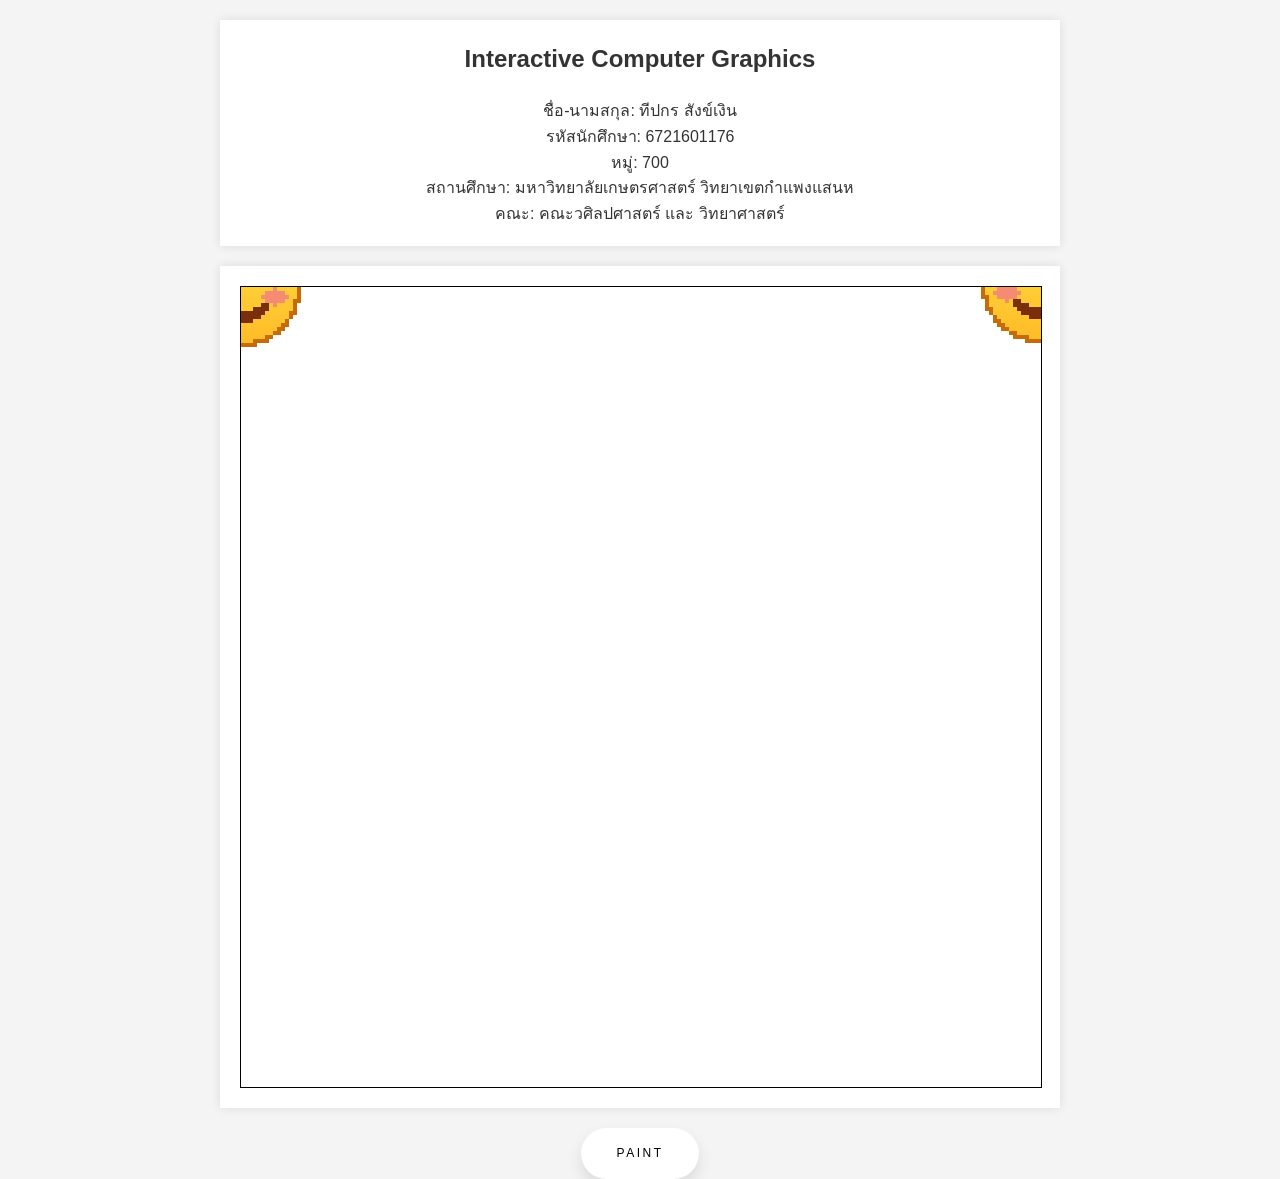
<file: index.html>
<html>
  <head>
    <title>Raster Graphics</title>
    <link rel="stylesheet" href="style.css" />
  </head>
  <body>
    <section class="CV">
      <div class="container">
        <h1>Interactive Computer Graphics</h1>

        <p>ชื่อ-นามสกุล: ทีปกร สังข์เงิน</p>
        <p>รหัสนักศึกษา: 6721601176</p>
        <p>หมู่: 700</p>
        <p>สถานศึกษา: มหาวิทยาลัยเกษตรศาสตร์ วิทยาเขตกำแพงแสนห</p>
        <p>คณะ: คณะวศิลปศาสตร์ และ วิทยาศาสตร์</p>

        

      </div>
    </section>

    

    <section class="canvas-container">
      <div class="container">
         <canvas
      id="canvas"
      width="200"
      height="200"
      style="
        width: 800px;
        height: 800px;
        border: 1px solid #000;
        image-rendering: pixelated;
      "
    >
    </canvas>
      </div>

      <section>

        <nav>
          <a href="./Paint/index.html">Paint</a>
        </nav>

      </section>

   

    <script>
      const canvas = document.getElementById("canvas");
      const ctx = canvas.getContext("2d");
      const imageData = ctx.createImageData(canvas.width, canvas.height);
      const pixels = imageData.data; // Array of color [R,G,B,A, R,G,B,A, ...]

      function putPixel(x, y, r, g, b, a = 255) {
        const idx = (y * canvas.width + x) * 4; // หา index แรกของ pixel (x,y)
        pixels[idx] = r;
        pixels[idx + 1] = g;
        pixels[idx + 2] = b;
        pixels[idx + 3] = a;
      }

      function drawLine(x1, y1, x2, y2, r, g, b, a = 255) {
        const dx = Math.abs(x2 - x1);
        const dy = Math.abs(y2 - y1);

        if (dx > dy) {
          const m = (y2 - y1) / (x2 - x1);
          const c = y1 - m * x1;
          for (let x = Math.min(x1, x2); x <= Math.max(x1, x2); x++) {
            const y = Math.round(m * x + c);
            putPixel(x, y, r, g, b, a);
          }
        } else {
          const m = (x2 - x1) / (y2 - y1);
          const c = x1 - m * y1;
          for (let y = Math.min(y1, y2); y <= Math.max(y1, y2); y++) {
            const x = Math.round(m * y + c);
            putPixel(x, y, r, g, b, a);
          }
        }
      }

      function drawRect(x1, y1, x2, y2, r, g, b, a = 255) {
        drawLine(x1, y1, x2, y1, r, g, b, a); // Top edge
        drawLine(x2, y1, x2, y2, r, g, b, a); // Right edge
        drawLine(x2, y2, x1, y2, r, g, b, a); // Bottom edge
        drawLine(x1, y2, x1, y1, r, g, b, a); // Left edge
      }

      function drawRectFilled(x1, y1, x2, y2, r, g, b, a = 255) {
        for (let y = y1; y <= y2; y++) {
          for (let x = x1; x <= x2; x++) {
            putPixel(x, y, r, g, b, a);
          }
        }
      }

      function drawRectGradient(x1, y1, x2, y2, r1, g1, b1, r2, g2, b2) {
        for (let y = y1; y <= y2; y++) {
          const t = (y - y1) / (y2 - y1);
          const r = Math.round(r1 * (1 - t) + r2 * t);
          const g = Math.round(g1 * (1 - t) + g2 * t);
          const b = Math.round(b1 * (1 - t) + b2 * t);
          for (let x = x1; x <= x2; x++) {
            putPixel(x, y, r, g, b);
          }
        }
      }

      function drawEllipse(cx, cy, rx, ry, r, g, b, a = 255) {
        for (let y = -ry; y <= ry; y++) {
          for (let x = -rx; x <= rx; x++) {
            if ((x * x) / (rx * rx) + (y * y) / (ry * ry) < 1) {
              putPixel(cx + x, cy + y, r, g, b, a);
            }
          }
        }
      }

      function drawSprite(sprite, x, y, r, g, b, a = 255) {
        for (let j = 0; j < sprite.length; j++) {
          for (let i = 0; i < sprite[j].length; i++) {
            if (sprite[j][i] === 1) {
              putPixel(x + i, y + j, r, g, b, a);
            }
          }
        }
      }

      function drawSprite24Bit(sprite, x, y) {
        for (let j = 0; j < sprite.length; j++) {
          for (let i = 0; i < sprite[j].length; i++) {
            const color = sprite[j][i];

            if (color !== null) {
              const r = (color >> 16) & 255;
              const g = (color >> 8) & 255;
              const b = color & 255;
              const cX = i - sprite[j].length / 2;
              const cY = j - sprite.length / 2;

              // Rotate
              const rad = (degree * Math.PI) / 180;
              const x_rotated = Math.round(
                cX * Math.cos(rad) - cY * Math.sin(rad),
              );
              const y_rotated = Math.round(
                cX * Math.sin(rad) + cY * Math.cos(rad),
              );

              // Scale
              const x_rotated_scaled = Math.round(x_rotated * scaleX);
              const y_rotated_scaled = Math.round(y_rotated * scaleY);

              //putPixel(x + x_rotated_scaled, y + y_rotated_scaled, r, g, b, a);
              drawRectFilled(
                x + x_rotated_scaled,
                y + y_rotated_scaled,
                x + x_rotated_scaled,
                y + y_rotated_scaled,
                r,
                g,
                b,
                a,
              );
            }
          }
        }
      }

      function drawSpriteRotateScale(sprite, x, y, degree, scaleX, scaleY) {
        for (let j = 0; j < sprite.length; j++) {
          for (let i = 0; i < sprite[j].length; i++) {
            const color = sprite[j][i];

            if (color !== null) {
              const r = (color >> 16) & 255;
              const g = (color >> 8) & 255;
              const b = color & 255;

              // Center the pixel coordinates
              const cX = i - sprite[j].length / 2;
              const cY = j - sprite.length / 2;

              // Rotate
              const rad = (degree * Math.PI) / 180;
              const x_rotated = Math.round(
                cX * Math.cos(rad) - cY * Math.sin(rad),
              );
              const y_rotated = Math.round(
                cX * Math.sin(rad) + cY * Math.cos(rad),
              );

              // Scale
              const x_rotated_scaled = Math.round(x_rotated * scaleX);
              const y_rotated_scaled = Math.round(y_rotated * scaleY);

              const x_translated = x + x_rotated_scaled;
              const y_translated = y + y_rotated_scaled;

              //putPixel(x + x_rotated_scaled, y + y_rotated_scaled, r, g, b, a);
              drawEllipse(
                x_translated,
                y_translated,
                Math.round(scaleX),
                Math.round(scaleY),
                r,
                g,
                b,
                255,
              );
            }
          }
        }
      }

      function toScaledMousePos(posX, posY) {
        const rect = canvas.getBoundingClientRect();
        const scaleX = canvas.width / rect.width;
        const scaleY = canvas.height / rect.height;
        return {
          x: Math.floor((posX - rect.left) * scaleX),
          y: Math.floor((posY - rect.top) * scaleY),
        };
      }

      const spaceInvaderSprite = [
        [0, 1, 1, 0, 0, 0, 0, 0, 0, 0, 0, 0, 0, 0, 1, 1],
        [0, 1, 1, 0, 0, 0, 0, 1, 1, 1, 0, 0, 0, 0, 1, 1],
        [0, 1, 1, 0, 0, 0, 1, 1, 1, 1, 1, 1, 0, 0, 1, 1],
        [0, 1, 1, 0, 1, 1, 1, 1, 1, 1, 1, 1, 1, 0, 1, 1],
        [0, 1, 1, 0, 1, 0, 0, 0, 0, 0, 0, 0, 1, 0, 1, 1],
        [0, 1, 1, 0, 1, 0, 0, 0, 0, 0, 0, 0, 1, 0, 1, 1],
        [0, 1, 1, 0, 1, 0, 0, 0, 0, 0, 0, 0, 1, 0, 1, 1],
        [0, 1, 1, 1, 1, 0, 0, 1, 1, 0, 0, 1, 1, 1, 1, 0],
        [1, 0, 1, 1, 0, 1, 1, 0, 0, 1, 1, 0, 1, 1, 0, 1],
        [1, 1, 1, 1, 1, 1, 1, 1, 1, 1, 1, 1, 1, 1, 1, 1],
        [1, 1, 1, 0, 1, 1, 1, 1, 1, 1, 1, 1, 1, 0, 1, 1],
        [0, 1, 1, 1, 1, 1, 1, 1, 1, 1, 1, 1, 1, 1, 1, 0],
        [0, 0, 1, 1, 1, 1, 1, 1, 1, 1, 1, 1, 1, 1, 0, 0],
        [0, 0, 0, 1, 1, 1, 1, 0, 0, 1, 1, 1, 1, 0, 0, 0],
        [0, 0, 0, 0, 1, 1, 0, 0, 0, 0, 1, 1, 0, 0, 0, 0],
      ];
      const smileSprite24Bit32x32 = [
        [
          null,
          null,
          null,
          null,
          null,
          null,
          null,
          null,
          null,
          null,
          null,
          null,
          null,
          null,
          null,
          null,
          null,
          null,
          null,
          null,
          null,
          null,
          null,
          null,
          null,
          null,
          null,
          null,
          null,
          null,
          null,
          null,
        ],
        [
          null,
          null,
          null,
          null,
          null,
          null,
          null,
          null,
          null,
          null,
          null,
          null,
          0xc76a08,
          0xc76a08,
          0xc76a08,
          0xc76a08,
          0xc76a08,
          0xc76a08,
          0xc76a08,
          0xc76a08,
          null,
          null,
          null,
          null,
          null,
          null,
          null,
          null,
          null,
          null,
          null,
          null,
        ],
        [
          null,
          null,
          null,
          null,
          null,
          null,
          null,
          null,
          null,
          0xc76a08,
          0xc76a08,
          0xc76a08,
          0xc76a08,
          0xffdf48,
          0xffdf48,
          0xffdf48,
          0xffdf48,
          0xffdf48,
          0xffdf48,
          0xc76a08,
          0xc76a08,
          0xc76a08,
          0xc76a08,
          null,
          null,
          null,
          null,
          null,
          null,
          null,
          null,
          null,
        ],
        [
          null,
          null,
          null,
          null,
          null,
          null,
          null,
          null,
          0xc76a08,
          0xc76a08,
          0xffde47,
          0xffde47,
          0xffde47,
          0xffde47,
          0xffde47,
          0xffde47,
          0xffde47,
          0xffde47,
          0xffde47,
          0xffde47,
          0xffde47,
          0xffde47,
          0xc76a08,
          0xc76a08,
          null,
          null,
          null,
          null,
          null,
          null,
          null,
          null,
        ],
        [
          null,
          null,
          null,
          null,
          null,
          null,
          0xc76a08,
          0xc76a08,
          0xffdd45,
          0xffdd45,
          0xffdd45,
          0xffdd45,
          0xffdd45,
          0xffdd45,
          0xffdd45,
          0xffdd45,
          0xffdd45,
          0xffdd45,
          0xffdd45,
          0xffdd45,
          0xffdd45,
          0xffdd45,
          0xffdd45,
          0xffdd45,
          0xc76a08,
          0xc76a08,
          null,
          null,
          null,
          null,
          null,
          null,
        ],
        [
          null,
          null,
          null,
          null,
          null,
          0xc76a08,
          0xc76a08,
          0xffdc44,
          0xffdc44,
          0xffdc44,
          0xffdc44,
          0xffdc44,
          0xffdc44,
          0xffdc44,
          0xffdc44,
          0xffdc44,
          0xffdc44,
          0xffdc44,
          0xffdc44,
          0xffdc44,
          0xffdc44,
          0xffdc44,
          0xffdc44,
          0xffdc44,
          0xffdc44,
          0xc76a08,
          0xc76a08,
          null,
          null,
          null,
          null,
          null,
        ],
        [
          null,
          null,
          null,
          null,
          0xc76a08,
          0xc76a08,
          0xffda43,
          0xffda43,
          0xffda43,
          0xffda43,
          0xffda43,
          0xffda43,
          0xffda43,
          0xffda43,
          0xffda43,
          0xffda43,
          0xffda43,
          0xffda43,
          0xffda43,
          0xffda43,
          0xffda43,
          0xffda43,
          0xffda43,
          0xffda43,
          0xffda43,
          0xffda43,
          0xc76a08,
          0xc76a08,
          null,
          null,
          null,
          null,
        ],
        [
          null,
          null,
          null,
          null,
          0xc76a08,
          0xffd942,
          0xffd942,
          0xffd942,
          0xffd942,
          0xffd942,
          0xffd942,
          0xffd942,
          0xffd942,
          0xffd942,
          0xffd942,
          0xffd942,
          0xffd942,
          0xffd942,
          0xffd942,
          0xffd942,
          0xffd942,
          0xffd942,
          0xffd942,
          0xffd942,
          0xffd942,
          0xffd942,
          0xffd942,
          0xc76a08,
          null,
          null,
          null,
          null,
        ],
        [
          null,
          null,
          null,
          0xc76a08,
          0xffd841,
          0xffd841,
          0xffd841,
          0xffd841,
          0xffd841,
          0xffd841,
          0xffd841,
          0xffd841,
          0xffd841,
          0xffd841,
          0xffd841,
          0xffd841,
          0xffd841,
          0xffd841,
          0xffd841,
          0xffd841,
          0xffd841,
          0xffd841,
          0xffd841,
          0xffd841,
          0xffd841,
          0xffd841,
          0xffd841,
          0xffd841,
          0xc76a08,
          null,
          null,
          null,
        ],
        [
          null,
          null,
          0xc76a08,
          0xc76a08,
          0xffd640,
          0xffd640,
          0xffd640,
          0xffd640,
          0xffd640,
          0x3b2507,
          0x3b2507,
          0x3b2507,
          0xffd640,
          0xffd640,
          0xffd640,
          0xffd640,
          0xffd640,
          0xffd640,
          0xffd640,
          0xffd640,
          0x3b2507,
          0x3b2507,
          0x3b2507,
          0xffd640,
          0xffd640,
          0xffd640,
          0xffd640,
          0xffd640,
          0xc76a08,
          0xc76a08,
          null,
          null,
        ],
        [
          null,
          null,
          0xc76a08,
          0xffd53e,
          0xffd53e,
          0xffd53e,
          0xffd53e,
          0xffd53e,
          0x3b2507,
          0xffffff,
          0x3b2507,
          0x3b2507,
          0x3b2507,
          0xffd53e,
          0xffd53e,
          0xffd53e,
          0xffd53e,
          0xffd53e,
          0xffd53e,
          0x3b2507,
          0xffffff,
          0x3b2507,
          0x3b2507,
          0x3b2507,
          0xffd53e,
          0xffd53e,
          0xffd53e,
          0xffd53e,
          0xffd53e,
          0xc76a08,
          null,
          null,
        ],
        [
          null,
          null,
          0xc76a08,
          0xffd43d,
          0xffd43d,
          0xffd43d,
          0xffd43d,
          0xffd43d,
          0x3b2507,
          0x3b2507,
          0x3b2507,
          0x3b2507,
          0x3b2507,
          0xffd43d,
          0xffd43d,
          0xffd43d,
          0xffd43d,
          0xffd43d,
          0xffd43d,
          0x3b2507,
          0x3b2507,
          0x3b2507,
          0x3b2507,
          0x3b2507,
          0xffd43d,
          0xffd43d,
          0xffd43d,
          0xffd43d,
          0xffd43d,
          0xc76a08,
          null,
          null,
        ],
        [
          null,
          0xc76a08,
          0xc76a08,
          0xffd33c,
          0xffd33c,
          0xffd33c,
          0xffd33c,
          0xffd33c,
          0x3b2507,
          0x3b2507,
          0x3b2507,
          0x3b2507,
          0x3b2507,
          0xffd33c,
          0xffd33c,
          0xffd33c,
          0xffd33c,
          0xffd33c,
          0xffd33c,
          0x3b2507,
          0x3b2507,
          0x3b2507,
          0x3b2507,
          0x3b2507,
          0xffd33c,
          0xffd33c,
          0xffd33c,
          0xffd33c,
          0xffd33c,
          0xc76a08,
          0xc76a08,
          null,
        ],
        [
          null,
          0xc76a08,
          0xffd13b,
          0xffd13b,
          0xffd13b,
          0xffd13b,
          0xffd13b,
          0xffd13b,
          0xffd13b,
          0x3b2507,
          0x3b2507,
          0x3b2507,
          0xffd13b,
          0xffd13b,
          0xffd13b,
          0xffd13b,
          0xffd13b,
          0xffd13b,
          0xffd13b,
          0xffd13b,
          0x3b2507,
          0x3b2507,
          0x3b2507,
          0xffd13b,
          0xffd13b,
          0xffd13b,
          0xffd13b,
          0xffd13b,
          0xffd13b,
          0xffd13b,
          0xc76a08,
          null,
        ],
        [
          null,
          0xc76a08,
          0xffd03a,
          0xffd03a,
          0xffd03a,
          0xffd03a,
          0xffd03a,
          0xffd03a,
          0xffd03a,
          0xffd03a,
          0xffd03a,
          0xffd03a,
          0xffd03a,
          0xffd03a,
          0xffd03a,
          0xffd03a,
          0xffd03a,
          0xffd03a,
          0xffd03a,
          0xffd03a,
          0xffd03a,
          0xffd03a,
          0xffd03a,
          0xffd03a,
          0xffd03a,
          0xffd03a,
          0xffd03a,
          0xffd03a,
          0xffd03a,
          0xffd03a,
          0xc76a08,
          null,
        ],
        [
          null,
          0xc76a08,
          0xffcf39,
          0xffcf39,
          0xffcf39,
          0xffcf39,
          0xffcf39,
          0xffcf39,
          0xffcf39,
          0xffcf39,
          0xffcf39,
          0xffcf39,
          0xffcf39,
          0xffcf39,
          0xffcf39,
          0xffcf39,
          0xffcf39,
          0xffcf39,
          0xffcf39,
          0xffcf39,
          0xffcf39,
          0xffcf39,
          0xffcf39,
          0xffcf39,
          0xffcf39,
          0xffcf39,
          0xffcf39,
          0xffcf39,
          0xffcf39,
          0xffcf39,
          0xc76a08,
          null,
        ],
        [
          null,
          0xc76a08,
          0xffcd37,
          0xffcd37,
          0xffcd37,
          0xffcd37,
          0xffcd37,
          0xf58b73,
          0xffcd37,
          0xffcd37,
          0xffcd37,
          0xffcd37,
          0xffcd37,
          0xffcd37,
          0xffcd37,
          0xffcd37,
          0xffcd37,
          0xffcd37,
          0xffcd37,
          0xffcd37,
          0xffcd37,
          0xffcd37,
          0xffcd37,
          0xffcd37,
          0xf58b73,
          0xffcd37,
          0xffcd37,
          0xffcd37,
          0xffcd37,
          0xffcd37,
          0xc76a08,
          null,
        ],
        [
          null,
          0xc76a08,
          0xffcc36,
          0xffcc36,
          0xffcc36,
          0xf58b73,
          0xf58b73,
          0xf58b73,
          0xf58b73,
          0xf58b73,
          0xffcc36,
          0xffcc36,
          0xffcc36,
          0xffcc36,
          0xffcc36,
          0xffcc36,
          0xffcc36,
          0xffcc36,
          0xffcc36,
          0xffcc36,
          0xffcc36,
          0xffcc36,
          0xf58b73,
          0xf58b73,
          0xf58b73,
          0xf58b73,
          0xf58b73,
          0xffcc36,
          0xffcc36,
          0xffcc36,
          0xc76a08,
          null,
        ],
        [
          null,
          0xc76a08,
          0xffcb35,
          0xffcb35,
          0xf58b73,
          0xf58b73,
          0xf58b73,
          0xf58b73,
          0xf58b73,
          0xf58b73,
          0xf58b73,
          0xffcb35,
          0xffcb35,
          0xffcb35,
          0xffcb35,
          0xffcb35,
          0xffcb35,
          0xffcb35,
          0xffcb35,
          0xffcb35,
          0xffcb35,
          0xf58b73,
          0xf58b73,
          0xf58b73,
          0xf58b73,
          0xf58b73,
          0xf58b73,
          0xf58b73,
          0xffcb35,
          0xffcb35,
          0xc76a08,
          null,
        ],
        [
          null,
          0xc76a08,
          0xc76a08,
          0xffc934,
          0xffc934,
          0xf58b73,
          0xf58b73,
          0xf58b73,
          0xf58b73,
          0xf58b73,
          0xffc934,
          0xffc934,
          0xffc934,
          0xffc934,
          0xffc934,
          0xffc934,
          0xffc934,
          0xffc934,
          0xffc934,
          0xffc934,
          0xffc934,
          0xffc934,
          0xf58b73,
          0xf58b73,
          0xf58b73,
          0xf58b73,
          0xf58b73,
          0xffc934,
          0xffc934,
          0xc76a08,
          0xc76a08,
          null,
        ],
        [
          null,
          null,
          0xc76a08,
          0xffc833,
          0xffc833,
          0xffc833,
          0xffc833,
          0xf58b73,
          0xffc833,
          0x7a2e0b,
          0x7a2e0b,
          0xffc833,
          0xffc833,
          0xffc833,
          0xffc833,
          0xffc833,
          0xffc833,
          0xffc833,
          0xffc833,
          0xffc833,
          0xffc833,
          0x7a2e0b,
          0x7a2e0b,
          0xffc833,
          0xf58b73,
          0xffc833,
          0xffc833,
          0xffc833,
          0xffc833,
          0xc76a08,
          null,
          null,
        ],
        [
          null,
          null,
          0xc76a08,
          0xffc732,
          0xffc732,
          0xffc732,
          0xffc732,
          0xffc732,
          0xffc732,
          0x7a2e0b,
          0x7a2e0b,
          0x7a2e0b,
          0x7a2e0b,
          0xffc732,
          0xffc732,
          0xffc732,
          0xffc732,
          0xffc732,
          0xffc732,
          0x7a2e0b,
          0x7a2e0b,
          0x7a2e0b,
          0x7a2e0b,
          0xffc732,
          0xffc732,
          0xffc732,
          0xffc732,
          0xffc732,
          0xffc732,
          0xc76a08,
          null,
          null,
        ],
        [
          null,
          null,
          0xc76a08,
          0xc76a08,
          0xffc630,
          0xffc630,
          0xffc630,
          0xffc630,
          0xffc630,
          0xffc630,
          0x7a2e0b,
          0x7a2e0b,
          0x7a2e0b,
          0x7a2e0b,
          0x7a2e0b,
          0x7a2e0b,
          0x7a2e0b,
          0x7a2e0b,
          0x7a2e0b,
          0x7a2e0b,
          0x7a2e0b,
          0x7a2e0b,
          0xffc630,
          0xffc630,
          0xffc630,
          0xffc630,
          0xffc630,
          0xffc630,
          0xc76a08,
          0xc76a08,
          null,
          null,
        ],
        [
          null,
          null,
          null,
          0xc76a08,
          0xffc42f,
          0xffc42f,
          0xffc42f,
          0xffc42f,
          0xffc42f,
          0xffc42f,
          0xffc42f,
          0x7a2e0b,
          0x7a2e0b,
          0x7a2e0b,
          0x7a2e0b,
          0x7a2e0b,
          0x7a2e0b,
          0x7a2e0b,
          0x7a2e0b,
          0x7a2e0b,
          0x7a2e0b,
          0xffc42f,
          0xffc42f,
          0xffc42f,
          0xffc42f,
          0xffc42f,
          0xffc42f,
          0xffc42f,
          0xc76a08,
          null,
          null,
          null,
        ],
        [
          null,
          null,
          null,
          null,
          0xc76a08,
          0xffc32e,
          0xffc32e,
          0xffc32e,
          0xffc32e,
          0xffc32e,
          0xffc32e,
          0xffc32e,
          0xffc32e,
          0x7a2e0b,
          0x7a2e0b,
          0x7a2e0b,
          0x7a2e0b,
          0x7a2e0b,
          0x7a2e0b,
          0xffc32e,
          0xffc32e,
          0xffc32e,
          0xffc32e,
          0xffc32e,
          0xffc32e,
          0xffc32e,
          0xffc32e,
          0xc76a08,
          null,
          null,
          null,
          null,
        ],
        [
          null,
          null,
          null,
          null,
          0xc76a08,
          0xc76a08,
          0xffc22d,
          0xffc22d,
          0xffc22d,
          0xffc22d,
          0xffc22d,
          0xffc22d,
          0xffc22d,
          0xffc22d,
          0xffc22d,
          0xffc22d,
          0xffc22d,
          0xffc22d,
          0xffc22d,
          0xffc22d,
          0xffc22d,
          0xffc22d,
          0xffc22d,
          0xffc22d,
          0xffc22d,
          0xffc22d,
          0xc76a08,
          0xc76a08,
          null,
          null,
          null,
          null,
        ],
        [
          null,
          null,
          null,
          null,
          null,
          0xc76a08,
          0xc76a08,
          0xffc02c,
          0xffc02c,
          0xffc02c,
          0xffc02c,
          0xffc02c,
          0xffc02c,
          0xffc02c,
          0xffc02c,
          0xffc02c,
          0xffc02c,
          0xffc02c,
          0xffc02c,
          0xffc02c,
          0xffc02c,
          0xffc02c,
          0xffc02c,
          0xffc02c,
          0xffc02c,
          0xc76a08,
          0xc76a08,
          null,
          null,
          null,
          null,
          null,
        ],
        [
          null,
          null,
          null,
          null,
          null,
          null,
          0xc76a08,
          0xc76a08,
          0xffbf2b,
          0xffbf2b,
          0xffbf2b,
          0xffbf2b,
          0xffbf2b,
          0xffbf2b,
          0xffbf2b,
          0xffbf2b,
          0xffbf2b,
          0xffbf2b,
          0xffbf2b,
          0xffbf2b,
          0xffbf2b,
          0xffbf2b,
          0xffbf2b,
          0xffbf2b,
          0xc76a08,
          0xc76a08,
          null,
          null,
          null,
          null,
          null,
          null,
        ],
        [
          null,
          null,
          null,
          null,
          null,
          null,
          null,
          null,
          0xc76a08,
          0xc76a08,
          0xffbe29,
          0xffbe29,
          0xffbe29,
          0xffbe29,
          0xffbe29,
          0xffbe29,
          0xffbe29,
          0xffbe29,
          0xffbe29,
          0xffbe29,
          0xffbe29,
          0xffbe29,
          0xc76a08,
          0xc76a08,
          null,
          null,
          null,
          null,
          null,
          null,
          null,
          null,
        ],
        [
          null,
          null,
          null,
          null,
          null,
          null,
          null,
          null,
          null,
          0xc76a08,
          0xc76a08,
          0xc76a08,
          0xc76a08,
          0xffbd28,
          0xffbd28,
          0xffbd28,
          0xffbd28,
          0xffbd28,
          0xffbd28,
          0xc76a08,
          0xc76a08,
          0xc76a08,
          0xc76a08,
          null,
          null,
          null,
          null,
          null,
          null,
          null,
          null,
          null,
        ],
        [
          null,
          null,
          null,
          null,
          null,
          null,
          null,
          null,
          null,
          null,
          null,
          null,
          0xc76a08,
          0xc76a08,
          0xc76a08,
          0xc76a08,
          0xc76a08,
          0xc76a08,
          0xc76a08,
          0xc76a08,
          null,
          null,
          null,
          null,
          null,
          null,
          null,
          null,
          null,
          null,
          null,
          null,
        ],
        [
          null,
          null,
          null,
          null,
          null,
          null,
          null,
          null,
          null,
          null,
          null,
          null,
          null,
          null,
          null,
          null,
          null,
          null,
          null,
          null,
          null,
          null,
          null,
          null,
          null,
          null,
          null,
          null,
          null,
          null,
          null,
          null,
        ],
      ];

      let isDragging = false;
      let previousX = 0;
      let previousY = 0;
      let r = 0,
        g = 0,
        b = 0,
        a = 255; // Default color
      let degree = 0; // Default rotation degree
      let scale = 1;
      let mouseX = 0,
        mouseY = 0; // Mouse position

      canvas.addEventListener("click", (event) => {});

      canvas.addEventListener("mousedown", (event) => {
        isDragging = true;
        console.log("Mouse down", event.offsetX, event.offsetY);
      });

      canvas.addEventListener("mouseup", (event) => {
        isDragging = false;
        console.log("Mouse up", event.offsetX, event.offsetY);
      });

      canvas.addEventListener("mousemove", (event) => {
        const { x, y } = toScaledMousePos(event.clientX, event.clientY);

        mouseX = x;
        mouseY = y;

        if (isDragging) {
          drawLine(previousX, previousY, x, y, r, g, b); // Draw a line from previous position to current position with the current color
          //putPixel(x, y, r, g, b); // Draw a pixel at current position with the current color
          ctx.putImageData(imageData, 0, 0);
        }
        previousX = x;
        previousY = y;
      });

      window.addEventListener("keydown", (event) => {
        console.log("Key down:", event.key);
        if (event.key === "1") {
          r = 255;
          g = 0;
          b = 0; // Change to red
        } else if (event.key === "2") {
          r = 0;
          g = 255;
          b = 0; // Change to green
        } else if (event.key === "3") {
          r = 0;
          g = 0;
          b = 255; // Change to blue
        }

        if (event.key === "ArrowLeft") {
          degree -= 5; // Rotate left
        } else if (event.key === "ArrowRight") {
          degree += 5; // Rotate right
        }

        if (event.key === "ArrowUp") {
          scale += 0.1; // Scale up
        } else if (event.key === "ArrowDown") {
          scale -= 0.1; // Scale down
        }
      });
      window.addEventListener("keyup", (event) => {
        console.log("Key up:", event.key);
      });

      ctx.putImageData(imageData, 0, 0);

      function animate() {
        drawRectFilled(
          0,
          0,
          canvas.width - 1,
          canvas.height - 1,
          255,
          255,
          255,
        ); // Clear the canvas with black

        drawSpriteRotateScale(
          smileSprite24Bit32x32,
          mouseX,
          mouseY,
          degree,
          scale,
          scale,
        ); // Draw a cyan space invader sprite with rotation and scaling
        ctx.putImageData(imageData, 0, 0);
        requestAnimationFrame(animate);
      }
      animate();
    </script>
  </body>
</html>
</file>
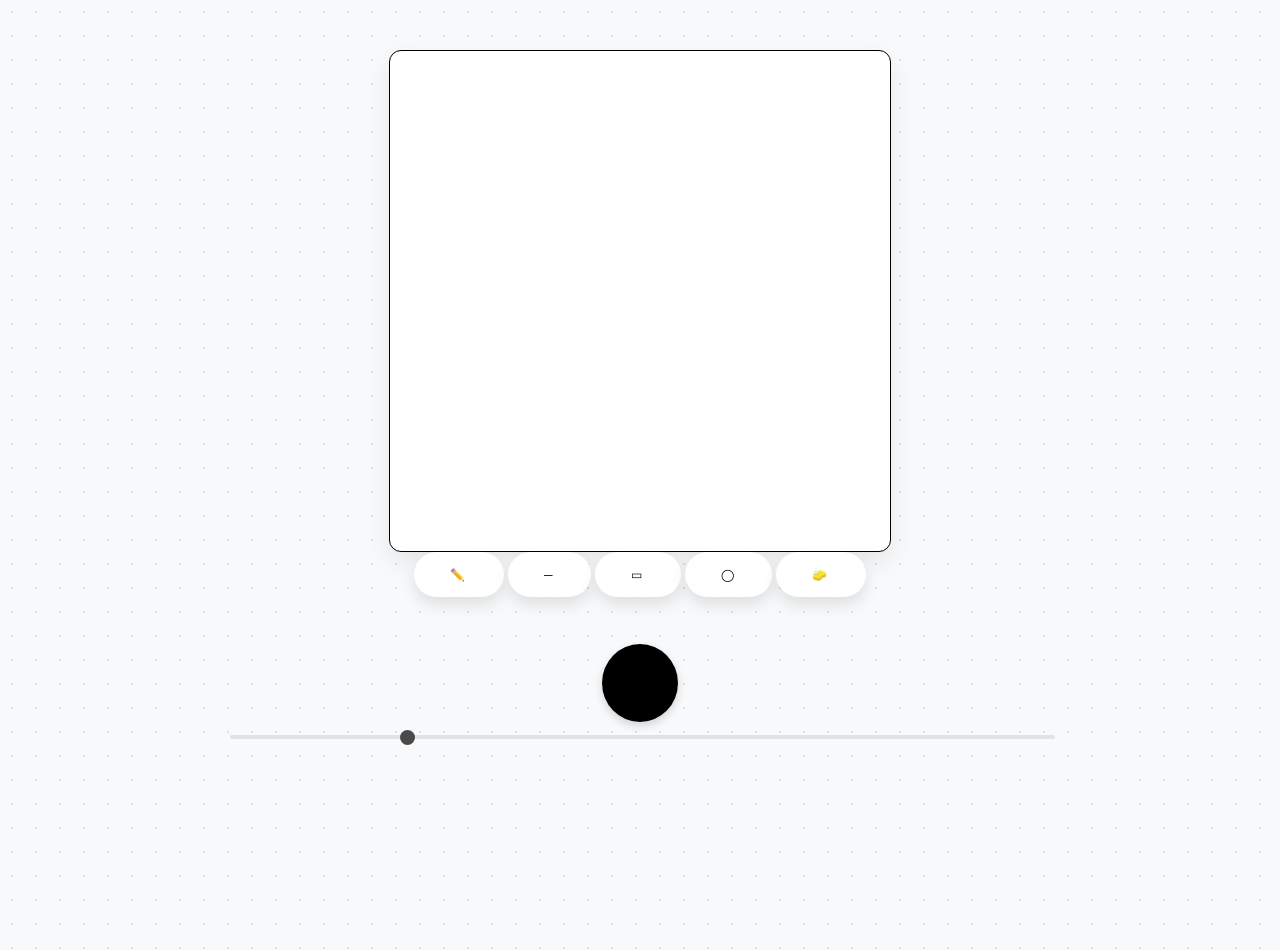
<file: Paint/index.html>
<html>
  <head>
    <title>Raster Graphics</title>
    <link rel="stylesheet" href="style.css" />
  </head>
  <body>
    <div class="container">
      <canvas
        id="canvas"
        width="200"
        height="200"
        style="
          width: 500px;
          height: 500px;
          border: 1px solid #000;
          image-rendering: pixelated;
        "
      >
      </canvas>

      <div class="button-info">
        <button onclick="tool = 'pencil'">✏️</button>
        <button onclick="tool = 'line'">&HorizontalLine;</button>
        <button onclick="tool = 'rect'">▭</button>
        <button onclick="tool = 'ellipse'">◯</button>
        <button onclick="tool = 'eraser'">🧽</button>
      </div>
      <br /><br />

      <input class="color-info" type="color" id="colorPicker" value="#000000" />

      <input
        class="PB-range-slider"
        type="range"
        id="size"
        min="1"
        max="20"
        value="5"
      />
    </div>
    <script>
      const canvas = document.getElementById("canvas");
      const ctx = canvas.getContext("2d");
      const imageData = ctx.createImageData(canvas.width, canvas.height);
      const pixels = imageData.data; // Array of color [R,G,B,A, R,G,B,A, ...]

      let isDragging = false;
      let previousX = 0;
      let previousY = 0;
      let r = 0,
        g = 0,
        b = 0,
        a = 255; // Default color
      let brushsize = 5;
      let startX = 0;
      let startY = 0;
      let backupImage;

      let tool = "pencil";

      const colorPicker = document.getElementById("colorPicker");

      colorPicker.addEventListener("input", () => {
        const hex = colorPicker.value;

        r = parseInt(hex.substr(1, 2), 16);
        g = parseInt(hex.substr(3, 2), 16);
        b = parseInt(hex.substr(5, 2), 16);
      });

      document.getElementById("size").addEventListener("input", (e) => {
        brushsize = Number(e.target.value);
      });

      function putPixel(x, y, r, g, b, a = 255, size = 1) {
        const half = Math.floor(size / 2);

        for (let yy = -half; yy <= half; yy++) {
          for (let xx = -half; xx <= half; xx++) {
            const px = x + xx;
            const py = y + yy;

            if (px < 0 || py < 0 || px >= canvas.width || py >= canvas.height)
              continue;

            const idx = (py * canvas.width + px) * 4;
            pixels[idx] = r;
            pixels[idx + 1] = g;
            pixels[idx + 2] = b;
            pixels[idx + 3] = a;
          }
        }
      }

      function drawLine(x1, y1, x2, y2, r, g, b, a = 255) {
        const dx = Math.abs(x2 - x1);
        const dy = Math.abs(y2 - y1);

        if (dx > dy) {
          const m = (y2 - y1) / (x2 - x1);
          const c = y1 - m * x1;
          for (let x = Math.min(x1, x2); x <= Math.max(x1, x2); x++) {
            const y = Math.round(m * x + c);
            putPixel(x, y, r, g, b, a, brushsize);
          }
        } else {
          const m = (x2 - x1) / (y2 - y1);
          const c = x1 - m * y1;
          for (let y = Math.min(y1, y2); y <= Math.max(y1, y2); y++) {
            const x = Math.round(m * y + c);
            putPixel(x, y, r, g, b, a, brushsize);
          }
        }
      }

      function drawRect(x1, y1, x2, y2, r, g, b, a = 255) {
        drawLine(x1, y1, x2, y1, r, g, b, a); // Top edge
        drawLine(x2, y1, x2, y2, r, g, b, a); // Right edge
        drawLine(x2, y2, x1, y2, r, g, b, a); // Bottom edge
        drawLine(x1, y2, x1, y1, r, g, b, a); // Left edge
      }

      function drawRectFilled(x1, y1, x2, y2, r, g, b, a = 255) {
        for (let y = y1; y <= y2; y++) {
          for (let x = x1; x <= x2; x++) {
            putPixel(x, y, r, g, b, a);
          }
        }
      }

      function drawRectGradient(x1, y1, x2, y2, r1, g1, b1, r2, g2, b2) {
        for (let y = y1; y <= y2; y++) {
          const t = (y - y1) / (y2 - y1);
          const r = Math.round(r1 * (1 - t) + r2 * t);
          const g = Math.round(g1 * (1 - t) + g2 * t);
          const b = Math.round(b1 * (1 - t) + b2 * t);
          for (let x = x1; x <= x2; x++) {
            putPixel(x, y, r, g, b);
          }
        }
      }

      function drawEllipse(cx, cy, rx, ry, r, g, b, a) {
        for (let y = -ry; y <= ry; y++) {
          for (let x = -rx; x <= rx; x++) {
            if ((x * x) / (rx * rx) + (y * y) / (ry * ry) <= 1) {
              putPixel(cx + x, cy + y, r, g, b, a);
            }
          }
        }
      }

      function drawSprite(sprite, x, y, r, g, b, a = 255) {
        for (let j = 0; j < sprite.length; j++) {
          for (let i = 0; i < sprite[j].length; i++) {
            if (sprite[j][i] === 1) {
              putPixel(x + i, y + j, r, g, b, a);
            }
          }
        }
      }

      function toScaledMousePos(posX, posY) {
        const rect = canvas.getBoundingClientRect();
        const scaleX = canvas.width / rect.width;
        const scaleY = canvas.height / rect.height;
        return {
          x: Math.floor((posX - rect.left) * scaleX),
          y: Math.floor((posY - rect.top) * scaleY),
        };
      }

      function drawBrushLine(x1, y1, x2, y2, cr, cg, cb) {
        const dx = x2 - x1;
        const dy = y2 - y1;

        const dist = Math.max(Math.abs(dx), Math.abs(dy));

        for (let i = 0; i <= dist; i++) {
          const t = i / dist;

          const x = Math.round(x1 + dx * t);
          const y = Math.round(y1 + dy * t);

          putPixel(x, y, cr, cg, cb, 255, brushsize);
        }
      }

      canvas.addEventListener("click", (event) => {});

      canvas.addEventListener("mousedown", (event) => {
        isDragging = true;
        console.log("Mouse down", event.offsetX, event.offsetY);

        const pos = toScaledMousePos(event.clientX, event.clientY);
        previousX = pos.x;
        previousY = pos.y;

        startX = pos.x;
        startY = pos.y;

        // backupImage = new ImageData(
        //   new Uint8ClampedArray(imageData.data),
        //   imageData.width,
        //   imageData.height

        // );
      });

      canvas.addEventListener("mouseup", (event) => {
        isDragging = false;
        console.log("Mouse up", event.offsetX, event.offsetY);

        const pos = toScaledMousePos(event.clientX, event.clientY);

        if (tool === "line") {
          drawLine(startX, startY, pos.x, pos.y, r, g, b);
          ctx.putImageData(imageData, 0, 0);
        }
      });

      canvas.addEventListener("mousemove", (event) => {
        const { x, y } = toScaledMousePos(event.clientX, event.clientY);

        if (isDragging) {
          const pos = toScaledMousePos(event.clientX, event.clientY);

          if (tool === "pencil") {
            drawBrushLine(previousX, previousY, x, y, r, g, b);
          } else if (tool === "eraser") {
            drawBrushLine(previousX, previousY, x, y, 255, 255, 255);
          } else if (tool === "rect") {
            drawRect(startX, startY, pos.x, pos.y, r, g, b);
          } else if (tool === "ellipse") {
            const rx = Math.abs(x - startX);
            const ry = Math.abs(y - startY);

            drawEllipse(startX, startY, rx, ry, r, g, b, (a = 255));
          }

          ctx.putImageData(imageData, 0, 0);
        }
        previousX = x;
        previousY = y;
      });

      window.addEventListener("keydown", (event) => {
        console.log("Key down:", event.key);

        if (event.key === "+") {
          brushsize++;
        } else if (event.key === "-") {
          brushsize = Math.max(1, brushsize - 1);
        }
      });
      window.addEventListener("keyup", (event) => {
        console.log("Key up:", event.key);
      });

      ctx.putImageData(imageData, 0, 0);
    </script>
  </body>
</html>
</file>
<file: style.css>
* {
  margin: 0;
  padding: 0;
}

body {
  font-family: Arial, sans-serif;
  background-color: #f4f4f4;
  color: #333;
  line-height: 1.6;
}

.container {
  max-width: 800px;
  margin: 20px auto;
  padding: 20px;
  background-color: #fff;
  box-shadow: 0 0 10px rgba(0, 0, 0, 0.1);
  text-align: center;
}

.container h1 {
  margin-bottom: 20px;
}

nav {
  display: flex;
  justify-content: center;
  gap: 2px;
}

nav a {
  padding: 1.3em 3em;
  font-size: 12px;
  text-transform: uppercase;
  letter-spacing: 2.5px;
  font-weight: 500;
  color: #000;
  background-color: #fff;
  border: none;
  border-radius: 45px;
  box-shadow: 0px 8px 15px rgba(0, 0, 0, 0.1);
  transition: all 0.3s ease 0s;
  cursor: pointer;
  outline: none;
}

nav a:active {
  transform: translateY(-1px);
}

nav a:link,
nav a:visited {
  color: #000;
  text-decoration: none;
}

nav a:hover,
nav a:active {
  background-color: #23c483;
  box-shadow: 0px 15px 20px rgba(46, 229, 157, 0.4);
  color: #fff;
  transform: translateY(-7px);
  text-decoration: none;
}
</file>
<file: Paint/style.css>
body {
  background-color: #f8f9fa;
  background-image: radial-gradient(#e0e0e0 1.5px, transparent 1.5px);
  background-size: 24px 24px;
  min-height: 100vh;
  margin: 0;
}

canvas {
  background-color: #ffffff;
  border-radius: 12px; /* ทำมุมมน */
  box-shadow: 0 10px 25px rgba(0, 0, 0, 0.08);
  border: none;
}

.container {
  max-width: 825px;
  margin: 50px auto;
  text-align: center;
}

.button-info button {
  padding: 1.3em 3em;
  font-size: 12px;
  text-transform: uppercase;
  letter-spacing: 2.5px;
  font-weight: 500;
  color: #000;
  background-color: #fff;
  border: none;
  border-radius: 45px;
  box-shadow: 0px 8px 15px rgba(0, 0, 0, 0.1);
  transition: all 0.3s ease 0s;
  cursor: pointer;
  outline: none;
}

.button-info button:hover {
  background-color: #23c483;
  box-shadow: 0px 15px 20px rgba(46, 229, 157, 0.4);
  color: #fff;
  transform: translateY(-7px);
}

.button-info button:active {
  transform: translateY(-1px);
}

#colorPicker {
  -webkit-appearance: none;
  appearance: none;
  width: 100px;
  height: 100px;
  background-color: transparent;
  border: none;
  cursor: pointer;
  vertical-align: middle;
}

#colorPicker::-webkit-color-swatch-wrapper {
  padding: 10px;
}

#colorPicker::-webkit-color-swatch {
  border: none;
  border-radius: 50%; /* สั่งเป็นทรงกลม */
  box-shadow: 0px 4px 10px rgba(0, 0, 0, 0.15);
  transition: transform 0.2s ease;
}

#colorPicker:hover::-webkit-color-swatch {
  transform: scale(1.15);
}

.PB-range-slider {
  -webkit-appearance: none;
  width: 100%;
  height: 4px;
  border-radius: 5px;
  background: #d5dbe1;
  outline: none;
  opacity: 0.7;
  -webkit-transition: 0.2s;
  transition: opacity 0.2s;
}

.PB-range-slider::-webkit-slider-thumb {
  -webkit-appearance: none;
  appearance: none;
  width: 15px;
  height: 15px;
  border-radius: 50%;
  background-color: #000000;
  cursor: pointer;
  transition: 0.3s ease-in-out;
}

.PB-range-slider::-webkit-slider-thumb:hover {
  box-shadow: 0px 0px 0px 8px rgba(0, 0, 0, 0.16);
  transition: 0.3s ease-in-out;
}

.PB-range-slider::-moz-range-thumb {
  width: 15px;
  height: 15px;
  border-radius: 50%;
  background-color: #000000;
  cursor: pointer;
}
</file>
